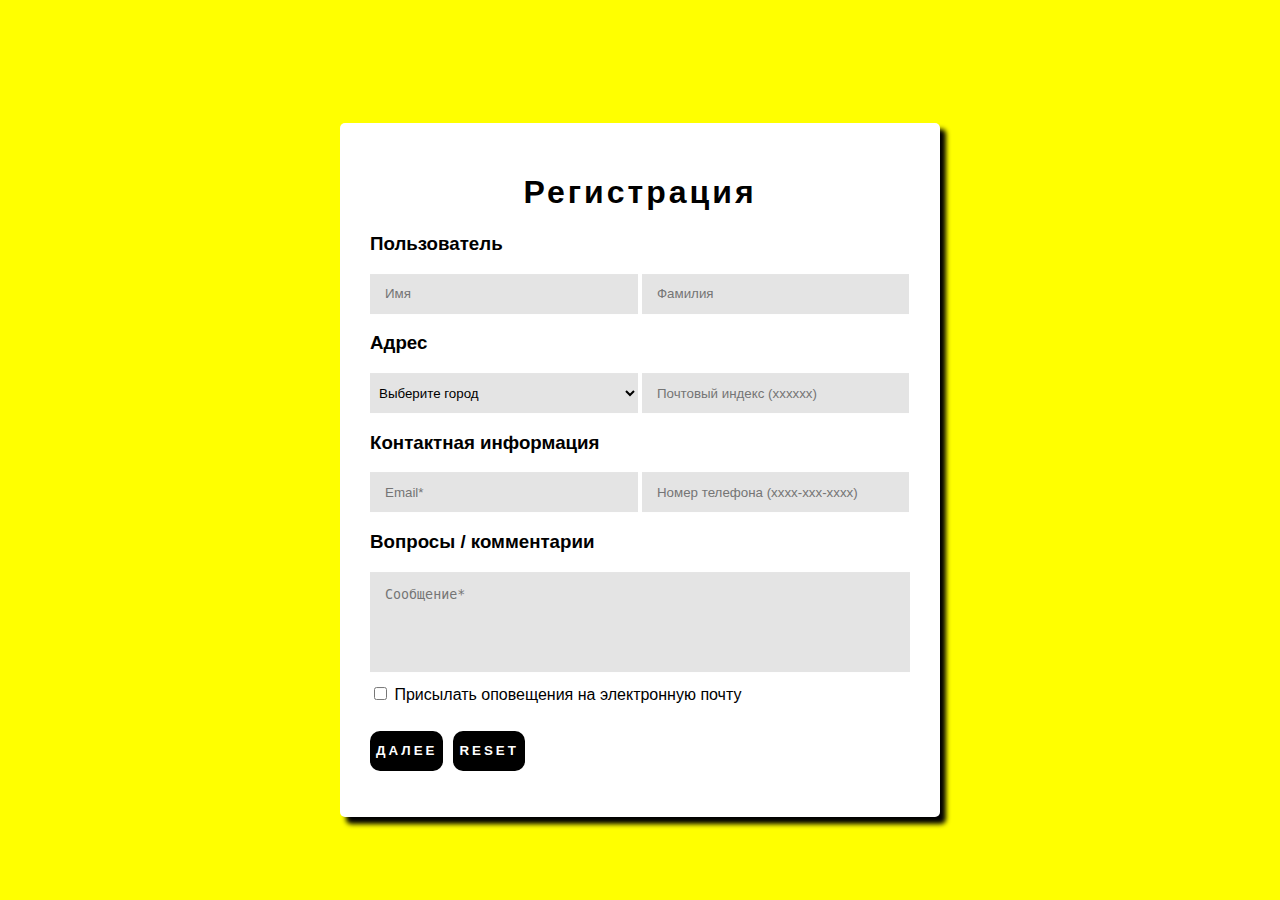
<file: index.html>
<html>
    <head>
        <title>Что-то 1</title>
        <link  href="style1.css" rel="stylesheet" type="text/css"/>
    </head>
    <body>
        <div class="registration-form">
            <h1>Регистрация</h1>
            <form action="index2.html">
                <div class="input-field">
                    <h3>Пользователь</h3>
                    <input type="text" placeholder="Имя" style="width: calc((100% - 5px)/2);" pattern="^[А-Я]+[а-я]*$" required>
                    <input type="text" placeholder="Фамилия" style="width: calc((100% - 5px)/2);" pattern="^[А-Я]+[а-я]*$" required>
                </div>
                <div class="input-field">
                    <h3>Адрес</h3>
                    <select style="width: calc((100% - 5px)/2);" required>
                        <option value="" disabled selected>Выберите город</option>
                        <option>Санкт-Петербург</option>
                        <option>Москва</option>
                        <option>Сочи</option>
                        <option>Выборг</option>
                        <option>Екатеринбург</option>
                    </select>
                    <input type="text" placeholder="Почтовый индекс (xxxxxx)" style="width: calc((100% - 5px)/2);" pattern="\d{6}" required>
                </div>
                <div class="input-field">
                    <h3>Контактная информация</h3>
                    <input type="email" placeholder="Email*" style="width: calc((100% - 5px)/2);" required>
                    <input type="text" placeholder="Номер телефона (xxxx-xxx-xxxx)" style="width: calc((100% - 5px)/2);" pattern="\d{4}-\d{3}-\d{4}" required>
                </div>
                <div class="input-field">
                    <h3>Вопросы / комментарии</h3>
                    <textarea placeholder="Сообщение*"></textarea>
                </div>
                <div class="input-field">
                    <input type="checkbox" name="update" style="padding-top: 0%;">
                    <label for="update">Присылать оповещения на электронную почту</label>                    
                </div>
                <div class="button">
                    <p><input type="submit" value="Далее"><input type="reset"></p>
                </div>
            </form>
        </div>
    </body>
</html>
</file>
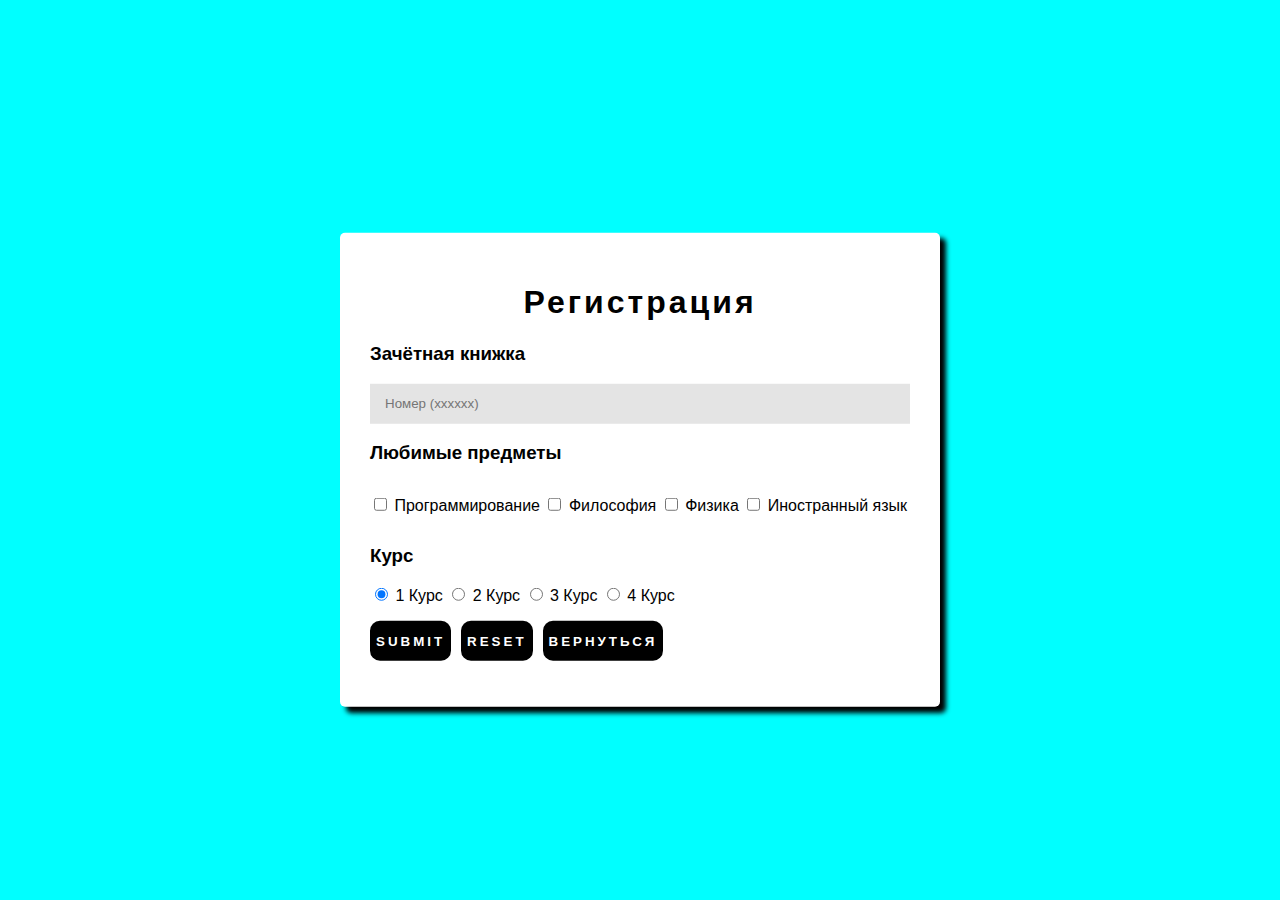
<file: index2.html>
<html>
    <head>
        <title>Что-то 2</title>
        <link  href="style2.css" rel="stylesheet" type="text/css"/>
    </head>
    <body>
        <div class="registration-form">
            <h1>Регистрация</h1>
            <form>
                <div class="input-field">
                    <h3>Зачётная книжка</h3>
                    <input type="password" placeholder="Номер (xxxxxx)" style="width: 100%;" pattern="\d{6}" required>
                </div>
                <div class="input-field">
                    <h3>Любимые предметы</h3>
                    <input type="checkbox"> Программирование
                    <input type="checkbox"> Философия
                    <input type="checkbox"> Физика
                    <input type="checkbox"> Иностранный язык
                </div>
                <div class="input-field">
                    <h3>Курс</h3>
                    <input type="radio" name="course" checked> 1 Курс
                    <input type="radio" name="course"> 2 Курс
                    <input type="radio" name="course"> 3 Курс
                    <input type="radio" name="course"> 4 Курс
                </div>
                <div class="button">
                    <p><input type="submit"><input type="reset"><input type="button" onclick="location.href='index.html'" value="Вернуться"></p>
                </div>
            </form>
        </div>
    </body>
</html>
</file>
<file: style1.css>
*
{
    outline: none;
}

body
{
    background-color: yellow;
}

.registration-form
{
    top: 50%;
    left: 50%;
    transform: translate(-50%, -50%);
    font-family: sans-serif;
    position: absolute;
    max-width: 600px;
    width: 100%;
    margin: 20px auto;
    padding: 30px;
    background-color: white;
    box-sizing: border-box;
    border-radius: 5px;
    box-shadow: 6px 6px 5px rgba(0, 0, 0, 1);
    display: inline-block;
}

.registration-form h1
{
    text-align: center;
    letter-spacing: 3px;
}

.input-field
{
    clear: both;
}

.input-field select
{
    height: 40px;
    background-color: rgb(228, 228, 228);
    border: 0;
    padding: 5px;
    clear: both;
}

.input-field input[type="text"]
{
    height: 40px;
    background-color: rgb(228, 228, 228);
    border: 0;
    padding: 15px;
    clear: both;
}

.input-field input[type="email"]
{
    height: 40px;
    background-color: rgb(228, 228, 228);
    border: 0;
    padding: 15px;
    clear: both;
}

.input-field input[type="checkbox"]
{
    margin-top: 15px;
    margin-bottom: 15px;
}

.input-field textarea
{
    background-color: rgb(228, 228, 228);
    border: 0;
    width: 100%;
    height: 100px;
    padding: 15px;
    resize: none;
}

.button input
{
    border: 0;
    border-radius: 10px;
    background-color: black;
    color: white;
    text-transform: uppercase;
    letter-spacing: 3px;
    font-weight: bold;
    margin-right: 10px;
    width: auto;
    height: 40px;
}
</file>
<file: style2.css>
*
{
    outline: none;
}

body
{
    background-color: cyan;
}

.registration-form
{
    top: 50%;
    left: 50%;
    transform: translate(-50%, -50%);
    font-family: sans-serif;
    position: absolute;
    max-width: 600px;
    width: 100%;
    margin: 20px auto;
    padding: 30px;
    background-color: white;
    box-sizing: border-box;
    border-radius: 5px;
    box-shadow: 6px 6px 5px rgba(0, 0, 0, 1);
    display: inline-block;
}

.registration-form h1
{
    text-align: center;
    letter-spacing: 3px;
}

.input-field
{
    clear: both;
}

.input-field select
{
    height: 40px;
    background-color: rgb(228, 228, 228);
    border: 0;
    padding: 5px;
    clear: both;
}

.input-field input[type="text"]
{
    height: 40px;
    background-color: rgb(228, 228, 228);
    border: 0;
    padding: 15px;
    clear: both;
}

.input-field input[type="password"]
{
    height: 40px;
    background-color: rgb(228, 228, 228);
    border: 0;
    padding: 15px;
    clear: both;
}

.input-field input[type="checkbox"]
{
    margin-top: 15px;
    margin-bottom: 15px;
}

.input-field textarea
{
    background-color: rgb(228, 228, 228);
    border: 0;
    width: 100%;
    height: 100px;
    padding: 15px;
    resize: none;
}

.button input
{
    border: 0;
    border-radius: 10px;
    background-color: black;
    color: white;
    text-transform: uppercase;
    letter-spacing: 3px;
    font-weight: bold;
    margin-right: 10px;
    width: auto;
    height: 40px;
}
</file>
